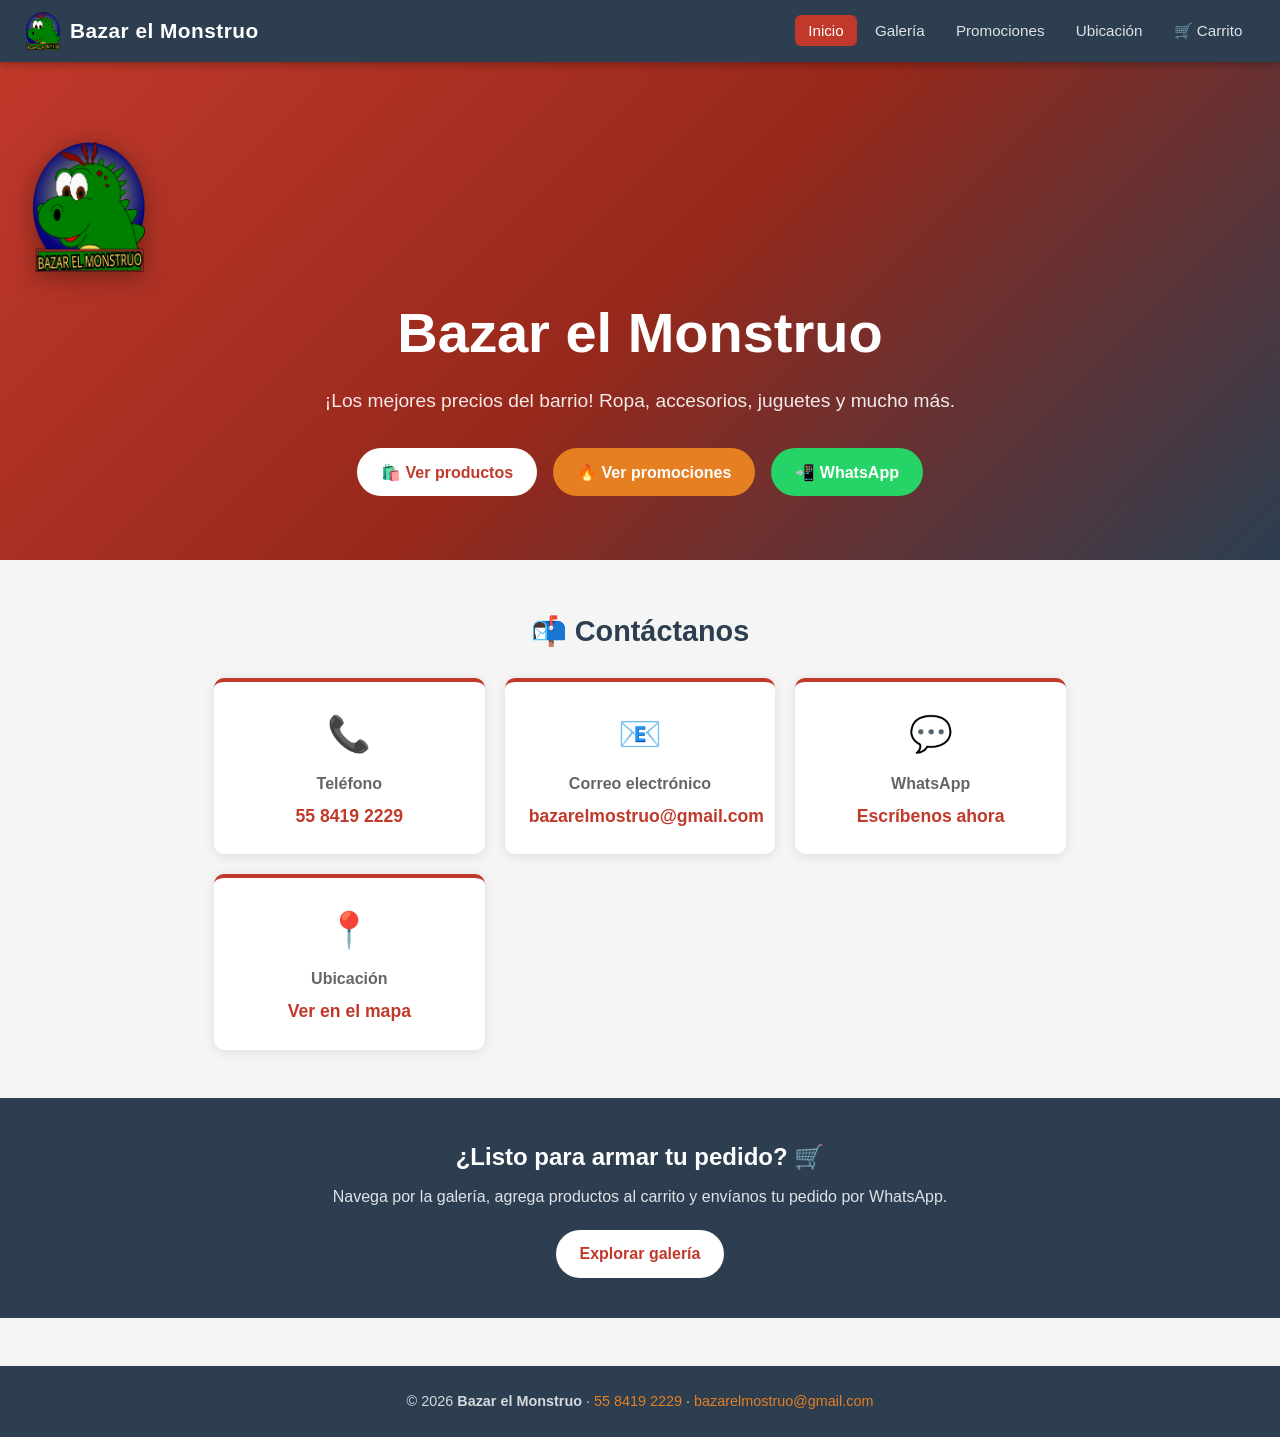
<file: index.html>
<!DOCTYPE html>
<html lang="es">
<head>
  <meta charset="UTF-8" />
  <meta name="viewport" content="width=device-width, initial-scale=1.0" />
  <title>Bazar el Monstruo</title>
  <link rel="stylesheet" href="css/styles.css" />
</head>
<body>

  <!-- ===== Navbar ===== -->
  <nav class="navbar">
    <a href="index.html" class="navbar-brand">
      <img src="assets/img/logobazar.png" class="monster-icon" alt="Logo Bazar el Monstruo" /> Bazar el Monstruo
    </a>
    <button class="navbar-toggle" aria-label="Menú">☰</button>
    <ul class="navbar-nav">
      <li><a href="index.html"         class="nav-link">Inicio</a></li>
      <li><a href="galeria.html"      class="nav-link">Galería</a></li>
      <li><a href="promociones.html"  class="nav-link">Promociones</a></li>
      <li><a href="ubicacion.html"    class="nav-link">Ubicación</a></li>
      <li class="nav-cart">
        <a href="carrito.html" class="nav-link">🛒 Carrito</a>
        <span class="cart-badge">0</span>
      </li>
    </ul>
  </nav>

  <!-- ===== Hero ===== -->
  <section class="hero">
    <img src="assets/img/logobazar.png" class="hero-icon" alt="Bazar el Monstruo" />
    <h1>Bazar el Monstruo</h1>
    <p class="tagline">¡Los mejores precios del barrio! Ropa, accesorios, juguetes y mucho más.</p>
    <div class="hero-btns">
      <a href="galeria.html"     class="btn btn-primary">🛍️ Ver productos</a>
      <a href="promociones.html" class="btn btn-secondary">🔥 Ver promociones</a>
      <a href="https://wa.me/525584192229" target="_blank" class="btn btn-whatsapp">📲 WhatsApp</a>
    </div>
  </section>

  <!-- ===== Contacto ===== -->
  <section class="contact-section">
    <h2>📬 Contáctanos</h2>
    <div class="contact-cards">
      <div class="contact-card">
        <div class="icon">📞</div>
        <h3>Teléfono</h3>
        <p><a href="tel:5584192229">55 8419 2229</a></p>
      </div>
      <div class="contact-card">
        <div class="icon">📧</div>
        <h3>Correo electrónico</h3>
        <p><a href="mailto:bazarelmostruo@gmail.com">bazarelmostruo@gmail.com</a></p>
      </div>
      <div class="contact-card">
        <div class="icon">💬</div>
        <h3>WhatsApp</h3>
        <p><a href="https://wa.me/525584192229" target="_blank">Escríbenos ahora</a></p>
      </div>
      <div class="contact-card">
        <div class="icon">📍</div>
        <h3>Ubicación</h3>
        <p><a href="ubicacion.html">Ver en el mapa</a></p>
      </div>
    </div>
  </section>

  <!-- ===== CTA rápido ===== -->
  <section style="background:var(--secondary);padding:2.5rem 1.5rem;text-align:center;color:#fff">
    <h2 style="margin-bottom:.5rem">¿Listo para armar tu pedido? 🛒</h2>
    <p style="opacity:.85;margin-bottom:1.25rem">Navega por la galería, agrega productos al carrito y envíanos tu pedido por WhatsApp.</p>
    <a href="galeria.html" class="btn btn-primary">Explorar galería</a>
  </section>

  <!-- ===== Footer ===== -->
  <footer class="footer">
    <p>© 2026 <strong>Bazar el Monstruo</strong> ·
       <a href="tel:5584192229">55 8419 2229</a> ·
       <a href="mailto:bazarelmostruo@gmail.com">bazarelmostruo@gmail.com</a>
    </p>
  </footer>

  <div id="toast"></div>
  <script src="js/main.js"></script>
</body>
</html>
</file>
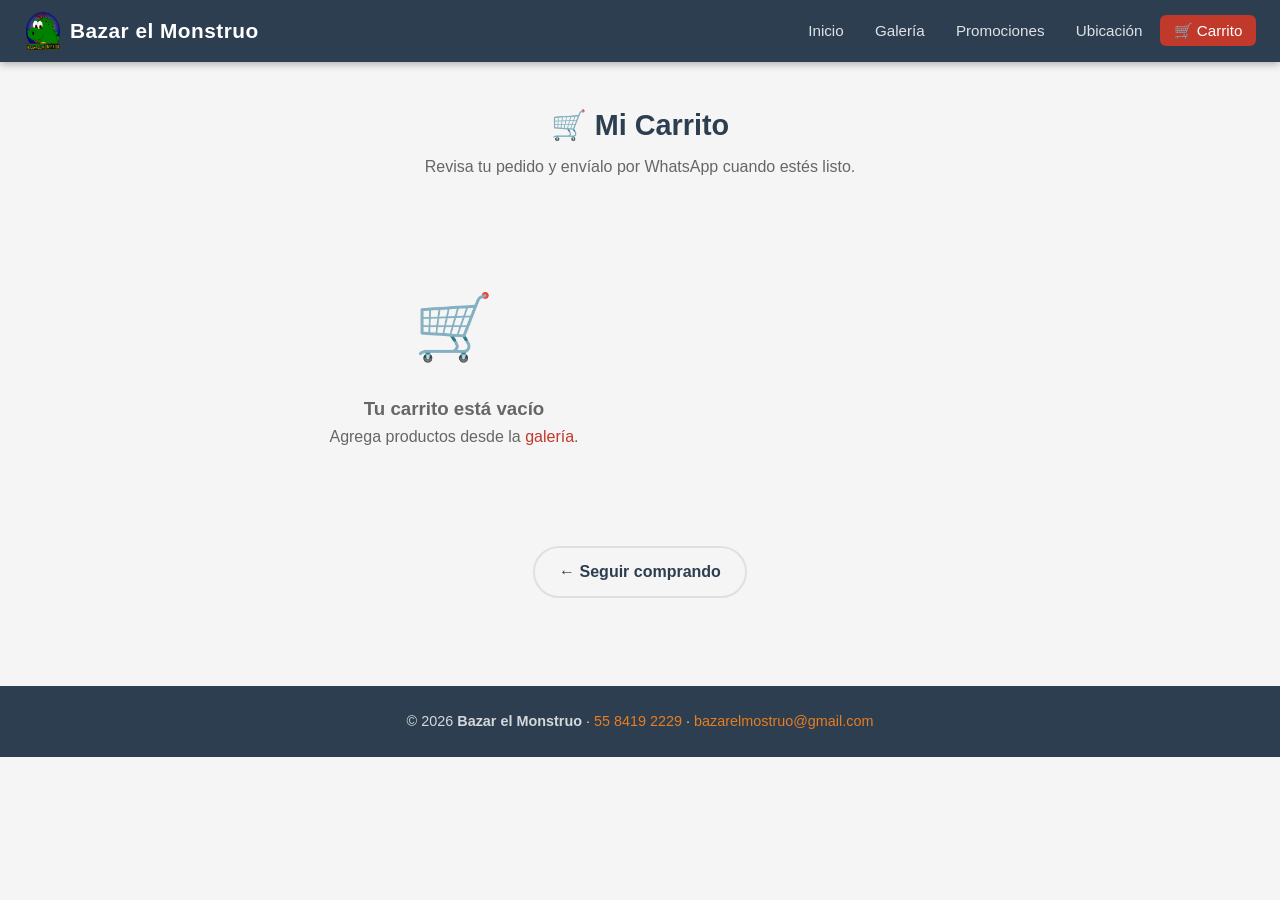
<file: carrito.html>
<!DOCTYPE html>
<html lang="es">
<head>
  <meta charset="UTF-8" />
  <meta name="viewport" content="width=device-width, initial-scale=1.0" />
  <title>Carrito – Bazar el Monstruo</title>
  <link rel="stylesheet" href="css/styles.css" />
</head>
<body>

  <!-- ===== Navbar ===== -->
  <nav class="navbar">
    <a href="index.html" class="navbar-brand">
      <img src="assets/img/logobazar.png" class="monster-icon" alt="Logo Bazar el Monstruo" /> Bazar el Monstruo
    </a>
    <button class="navbar-toggle" aria-label="Menú">☰</button>
    <ul class="navbar-nav">
      <li><a href="index.html"        class="nav-link">Inicio</a></li>
      <li><a href="galeria.html"      class="nav-link">Galería</a></li>
      <li><a href="promociones.html"  class="nav-link">Promociones</a></li>
      <li><a href="ubicacion.html"    class="nav-link">Ubicación</a></li>
      <li class="nav-cart">
        <a href="carrito.html" class="nav-link">🛒 Carrito</a>
        <span class="cart-badge">0</span>
      </li>
    </ul>
  </nav>

  <!-- ===== Contenido ===== -->
  <main class="page-container">
    <h1 class="section-title">🛒 Mi Carrito</h1>
    <p class="section-subtitle">Revisa tu pedido y envíalo por WhatsApp cuando estés listo.</p>

    <div class="cart-layout">
      <!-- Lista de items -->
      <div id="cart-content">
        <p style="text-align:center;color:#999">Cargando carrito…</p>
      </div>

      <!-- Resumen -->
      <div id="cart-summary"></div>
    </div>

    <!-- Enlace de vuelta a galería -->
    <div style="text-align:center;margin-top:2rem">
      <a href="galeria.html" class="btn btn-outline" style="background:var(--bg);color:var(--secondary);border-color:var(--border)">
        ← Seguir comprando
      </a>
    </div>
  </main>

  <!-- ===== Footer ===== -->
  <footer class="footer">
    <p>© 2026 <strong>Bazar el Monstruo</strong> ·
       <a href="tel:5584192229">55 8419 2229</a> ·
       <a href="mailto:bazarelmostruo@gmail.com">bazarelmostruo@gmail.com</a>
    </p>
  </footer>

  <div id="toast"></div>
  <script src="js/main.js"></script>
  <script src="js/carrito.js"></script>
</body>
</html>
</file>
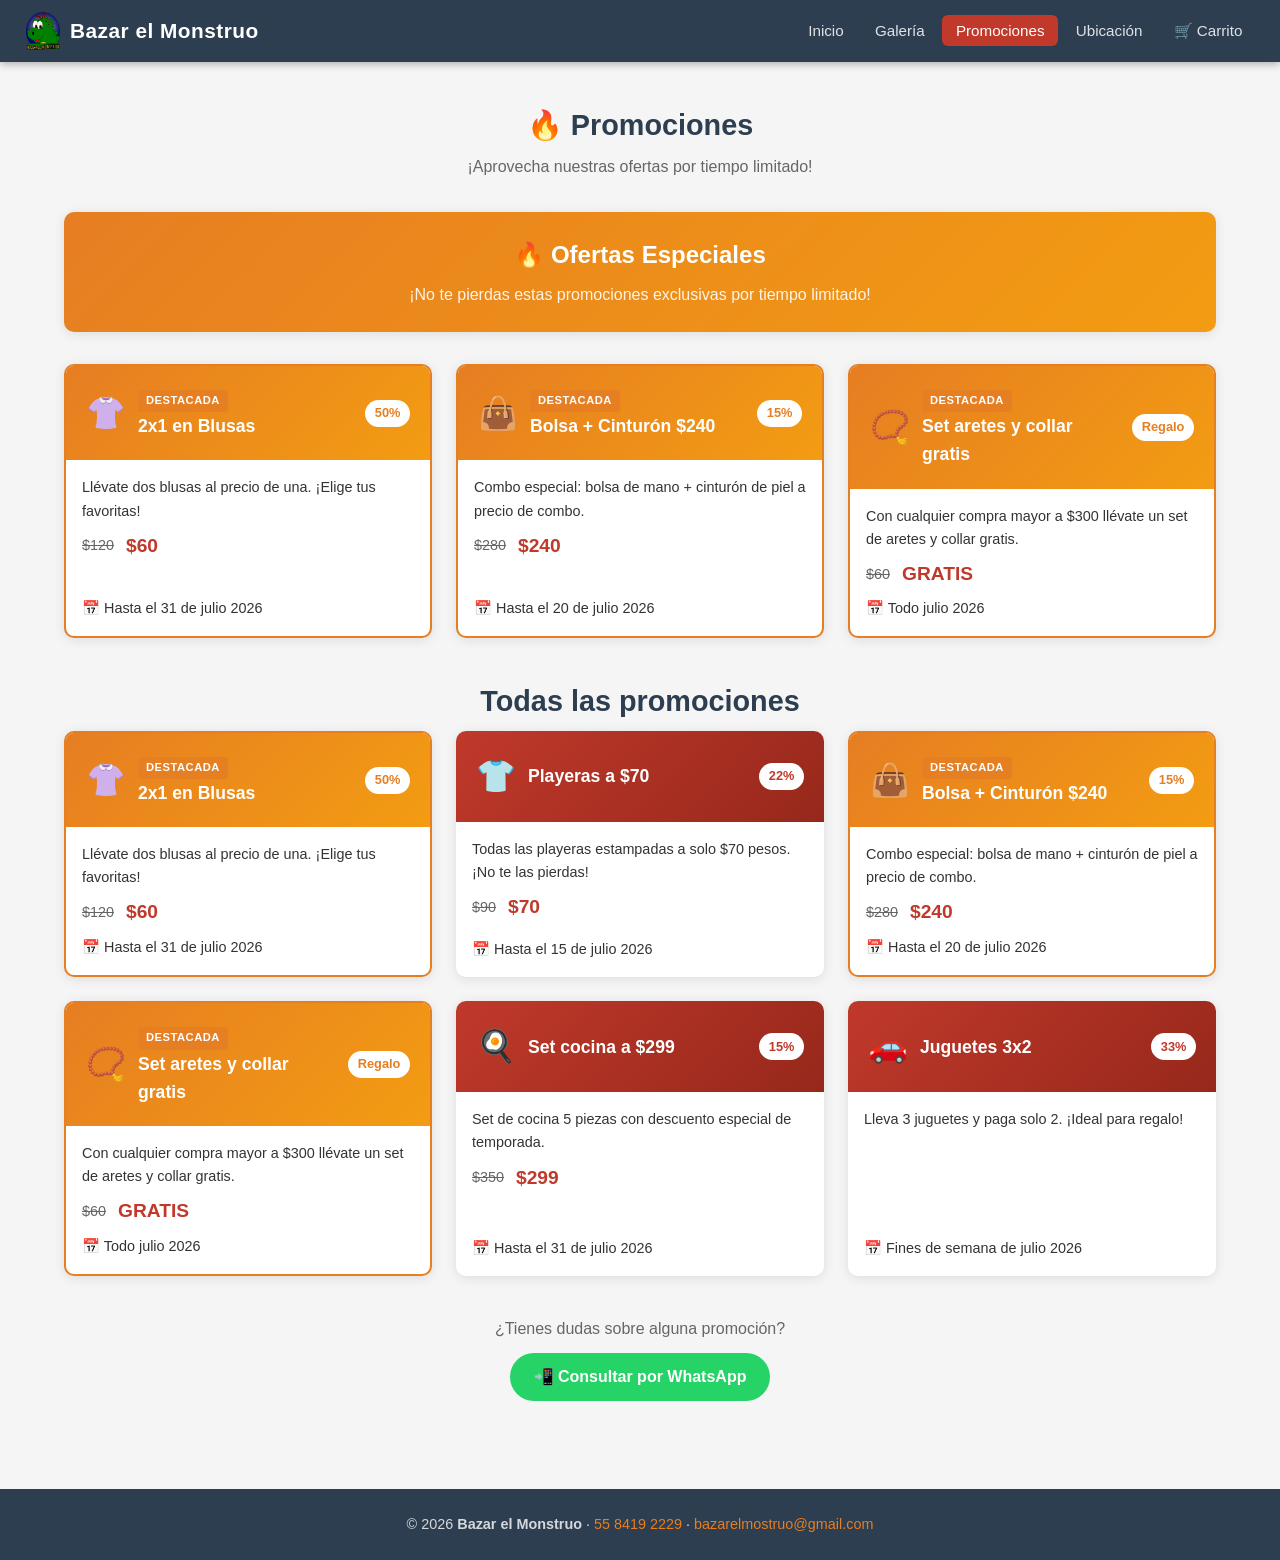
<file: promociones.html>
<!DOCTYPE html>
<html lang="es">
<head>
  <meta charset="UTF-8" />
  <meta name="viewport" content="width=device-width, initial-scale=1.0" />
  <title>Promociones – Bazar el Monstruo</title>
  <link rel="stylesheet" href="css/styles.css" />
</head>
<body>

  <!-- ===== Navbar ===== -->
  <nav class="navbar">
    <a href="index.html" class="navbar-brand">
      <img src="assets/img/logobazar.png" class="monster-icon" alt="Logo Bazar el Monstruo" /> Bazar el Monstruo
    </a>
    <button class="navbar-toggle" aria-label="Menú">☰</button>
    <ul class="navbar-nav">
      <li><a href="index.html"        class="nav-link">Inicio</a></li>
      <li><a href="galeria.html"      class="nav-link">Galería</a></li>
      <li><a href="promociones.html"  class="nav-link">Promociones</a></li>
      <li><a href="ubicacion.html"    class="nav-link">Ubicación</a></li>
      <li class="nav-cart">
        <a href="carrito.html" class="nav-link">🛒 Carrito</a>
        <span class="cart-badge">0</span>
      </li>
    </ul>
  </nav>

  <!-- ===== Contenido ===== -->
  <main class="page-container">
    <h1 class="section-title">🔥 Promociones</h1>
    <p class="section-subtitle">¡Aprovecha nuestras ofertas por tiempo limitado!</p>

    <!-- Sección destacadas (se renderiza dinámicamente) -->
    <div id="promos-destacadas"></div>

    <!-- Todas las promos -->
    <div class="promos-grid" id="promos-grid">
      <p style="text-align:center;color:#999;grid-column:1/-1">Cargando promociones…</p>
    </div>

    <!-- CTA WhatsApp -->
    <div style="text-align:center;margin-top:2.5rem">
      <p style="margin-bottom:.75rem;color:var(--text-light)">¿Tienes dudas sobre alguna promoción?</p>
      <a href="https://wa.me/525584192229?text=Hola,%20quisiera%20información%20sobre%20sus%20promociones"
         target="_blank" class="btn btn-whatsapp">
        📲 Consultar por WhatsApp
      </a>
    </div>
  </main>

  <!-- ===== Footer ===== -->
  <footer class="footer">
    <p>© 2026 <strong>Bazar el Monstruo</strong> ·
       <a href="tel:5584192229">55 8419 2229</a> ·
       <a href="mailto:bazarelmostruo@gmail.com">bazarelmostruo@gmail.com</a>
    </p>
  </footer>

  <div id="toast"></div>
  <script src="js/main.js"></script>
  <script src="js/promociones.js"></script>
</body>
</html>
</file>
<file: css/styles.css>
/* ===== Variables ===== */
:root {
  --primary:     #c0392b;
  --primary-dark:#96281b;
  --secondary:   #2c3e50;
  --accent:      #e67e22;
  --accent-light:#f39c12;
  --bg:          #f5f5f5;
  --white:       #ffffff;
  --text:        #333333;
  --text-light:  #666666;
  --border:      #e0e0e0;
  --shadow:      0 2px 12px rgba(0,0,0,.10);
  --radius:      10px;
  --transition:  .25s ease;
}

/* ===== Reset ===== */
*, *::before, *::after { box-sizing: border-box; margin: 0; padding: 0; }
html { scroll-behavior: smooth; }
body {
  font-family: 'Segoe UI', Tahoma, Geneva, Verdana, sans-serif;
  background: var(--bg);
  color: var(--text);
  line-height: 1.6;
}
a { text-decoration: none; color: inherit; }
img { max-width: 100%; display: block; }
ul { list-style: none; }

/* ===== Navbar ===== */
.navbar {
  position: sticky;
  top: 0;
  z-index: 1000;
  background: var(--secondary);
  padding: .75rem 1.5rem;
  display: flex;
  align-items: center;
  justify-content: space-between;
  box-shadow: 0 2px 8px rgba(0,0,0,.3);
}
.navbar-brand {
  display: flex;
  align-items: center;
  gap: .5rem;
  color: var(--white);
  font-size: 1.3rem;
  font-weight: 700;
  letter-spacing: .5px;
}
.navbar-brand .monster-icon {
  width: 38px;
  height: 38px;
  object-fit: contain;
  border-radius: 6px;
  flex-shrink: 0;
}
.navbar-nav {
  display: flex;
  gap: .25rem;
  align-items: center;
}
.nav-link {
  color: rgba(255,255,255,.85);
  padding: .45rem .85rem;
  border-radius: 6px;
  font-size: .95rem;
  transition: background var(--transition), color var(--transition);
}
.nav-link:hover, .nav-link.active {
  background: var(--primary);
  color: var(--white);
}
.nav-cart {
  position: relative;
}
.cart-badge {
  position: absolute;
  top: -6px;
  right: -6px;
  background: var(--accent);
  color: var(--white);
  font-size: .65rem;
  font-weight: 700;
  width: 18px;
  height: 18px;
  border-radius: 50%;
  display: flex;
  align-items: center;
  justify-content: center;
  display: none;
}
.cart-badge.visible { display: flex; }

/* Mobile hamburger */
.navbar-toggle {
  display: none;
  background: none;
  border: none;
  color: var(--white);
  font-size: 1.5rem;
  cursor: pointer;
}

/* ===== Hero (Home) ===== */
.hero {
  background: linear-gradient(135deg, var(--primary) 0%, var(--primary-dark) 50%, var(--secondary) 100%);
  color: var(--white);
  text-align: center;
  padding: 5rem 1.5rem 4rem;
}
.hero-icon {
  width: 130px;
  height: 130px;
  object-fit: contain;
  margin-bottom: 1rem;
  animation: bounce 2s infinite;
  filter: drop-shadow(0 4px 12px rgba(0,0,0,.35));
}
@keyframes bounce {
  0%,100% { transform: translateY(0); }
  50%      { transform: translateY(-12px); }
}
.hero h1 { font-size: clamp(2rem, 5vw, 3.5rem); font-weight: 900; margin-bottom: .5rem; }
.hero .tagline { font-size: 1.2rem; opacity: .9; margin-bottom: 2rem; }
.hero-btns { display: flex; gap: 1rem; justify-content: center; flex-wrap: wrap; }
.btn {
  display: inline-flex;
  align-items: center;
  gap: .4rem;
  padding: .7rem 1.5rem;
  border-radius: 30px;
  font-size: 1rem;
  font-weight: 600;
  cursor: pointer;
  border: none;
  transition: transform var(--transition), box-shadow var(--transition), background var(--transition);
}
.btn:hover { transform: translateY(-2px); box-shadow: 0 6px 18px rgba(0,0,0,.25); }
.btn-primary   { background: var(--white);   color: var(--primary);   }
.btn-secondary { background: var(--accent);  color: var(--white);     }
.btn-whatsapp  { background: #25D366;        color: var(--white);     }
.btn-danger    { background: var(--primary); color: var(--white);     }
.btn-outline   { background: transparent; color: var(--white); border: 2px solid var(--white); }
.btn-sm        { padding: .4rem .9rem; font-size: .875rem; border-radius: 20px; }

/* ===== Contact Cards (Home) ===== */
.contact-section {
  padding: 3rem 1.5rem;
  max-width: 900px;
  margin: 0 auto;
}
.contact-section h2 { text-align: center; font-size: 1.8rem; color: var(--secondary); margin-bottom: 1.5rem; }
.contact-cards { display: grid; grid-template-columns: repeat(auto-fit, minmax(220px, 1fr)); gap: 1.25rem; }
.contact-card {
  background: var(--white);
  border-radius: var(--radius);
  padding: 1.5rem;
  text-align: center;
  box-shadow: var(--shadow);
  border-top: 4px solid var(--primary);
  transition: transform var(--transition);
}
.contact-card:hover { transform: translateY(-4px); }
.contact-card .icon { font-size: 2.2rem; margin-bottom: .5rem; }
.contact-card h3 { font-size: 1rem; color: var(--text-light); margin-bottom: .35rem; }
.contact-card p  { font-size: 1.1rem; font-weight: 600; color: var(--secondary); }
.contact-card a  { color: var(--primary); }
.contact-card a:hover { text-decoration: underline; }

/* ===== Section heading ===== */
.section-title {
  text-align: center;
  font-size: 1.8rem;
  color: var(--secondary);
  margin-bottom: .4rem;
}
.section-subtitle {
  text-align: center;
  color: var(--text-light);
  margin-bottom: 2rem;
}
.page-container { max-width: 1200px; margin: 0 auto; padding: 2.5rem 1.5rem; }

/* ===== Filter bar ===== */
.filter-bar { display: flex; gap: .5rem; flex-wrap: wrap; justify-content: center; margin-bottom: 1.5rem; }
.filter-btn {
  padding: .4rem 1rem;
  border-radius: 20px;
  border: 2px solid var(--border);
  background: var(--white);
  color: var(--text);
  cursor: pointer;
  font-size: .9rem;
  transition: all var(--transition);
}
.filter-btn:hover, .filter-btn.active {
  background: var(--primary);
  color: var(--white);
  border-color: var(--primary);
}

/* ===== Product Grid ===== */
.products-grid {
  display: grid;
  grid-template-columns: repeat(auto-fill, minmax(220px, 1fr));
  gap: 1.5rem;
}
.product-card {
  background: var(--white);
  border-radius: var(--radius);
  box-shadow: var(--shadow);
  overflow: hidden;
  display: flex;
  flex-direction: column;
  transition: transform var(--transition), box-shadow var(--transition);
}
.product-card:hover { transform: translateY(-5px); box-shadow: 0 8px 24px rgba(0,0,0,.15); }
.product-img {
  background: linear-gradient(135deg, #ffecd2, #fcb69f);
  height: 160px;
  display: flex;
  align-items: center;
  justify-content: center;
  font-size: 4.5rem;
  overflow: hidden;
  position: relative;
}
.product-img img {
  width: 100%;
  height: 100%;
  object-fit: cover;
  display: block;
}
.product-emoji {
  display: flex;
  align-items: center;
  justify-content: center;
  width: 100%;
  height: 100%;
  font-size: 4.5rem;
}
.product-body { padding: 1rem; flex: 1; display: flex; flex-direction: column; }
.product-category {
  font-size: .75rem;
  text-transform: uppercase;
  letter-spacing: .5px;
  color: var(--accent);
  font-weight: 700;
  margin-bottom: .25rem;
}
.product-name { font-size: 1rem; font-weight: 700; color: var(--secondary); margin-bottom: .35rem; }
.product-desc { font-size: .875rem; color: var(--text-light); margin-bottom: auto; }
.product-footer {
  display: flex;
  align-items: center;
  justify-content: space-between;
  margin-top: 1rem;
  padding-top: .75rem;
  border-top: 1px solid var(--border);
}
.product-price { font-size: 1.2rem; font-weight: 800; color: var(--primary); }

/* ===== Promotions ===== */
.promo-destacada-banner {
  background: linear-gradient(135deg, var(--accent), var(--accent-light));
  color: var(--white);
  border-radius: var(--radius);
  padding: 1.5rem 2rem;
  margin-bottom: 2rem;
  text-align: center;
  box-shadow: var(--shadow);
}
.promo-destacada-banner h2 { font-size: 1.5rem; margin-bottom: .5rem; }
.promo-destacada-banner p  { opacity: .9; }
.promos-grid { display: grid; grid-template-columns: repeat(auto-fill, minmax(280px, 1fr)); gap: 1.5rem; }
.promo-card {
  background: var(--white);
  border-radius: var(--radius);
  box-shadow: var(--shadow);
  overflow: hidden;
  display: flex;
  flex-direction: column;
  transition: transform var(--transition);
}
.promo-card:hover { transform: translateY(-4px); }
.promo-card.destacada { border: 2px solid var(--accent); }
.promo-header {
  background: linear-gradient(135deg, var(--primary), var(--primary-dark));
  padding: 1.25rem;
  display: flex;
  align-items: center;
  gap: .75rem;
  color: var(--white);
}
.promo-card.destacada .promo-header {
  background: linear-gradient(135deg, var(--accent), var(--accent-light));
}
.promo-emoji { font-size: 2rem; }
.promo-header h3 { font-size: 1.1rem; font-weight: 700; }
.badge-descuento {
  margin-left: auto;
  background: var(--white);
  color: var(--primary);
  font-size: .8rem;
  font-weight: 800;
  padding: .2rem .6rem;
  border-radius: 20px;
}
.promo-card.destacada .badge-descuento { color: var(--accent); }
.promo-body { padding: 1rem; flex: 1; display: flex; flex-direction: column; gap: .5rem; }
.promo-body p { font-size: .9rem; color: var(--text); }
.promo-precios { display: flex; align-items: center; gap: .75rem; }
.precio-original { text-decoration: line-through; color: var(--text-light); font-size: .9rem; }
.precio-oferta   { font-size: 1.2rem; font-weight: 800; color: var(--primary); }
.promo-vigencia  { font-size: .8rem; color: var(--text-light); margin-top: auto; }
.badge-destacada {
  display: inline-block;
  background: var(--accent);
  color: var(--white);
  font-size: .7rem;
  font-weight: 700;
  padding: .15rem .5rem;
  border-radius: 4px;
  text-transform: uppercase;
  letter-spacing: .5px;
}

/* ===== Map ===== */
.map-container {
  border-radius: var(--radius);
  overflow: hidden;
  box-shadow: var(--shadow);
  margin-bottom: 1.5rem;
}
#map { height: 420px; width: 100%; }
.ubicacion-info {
  background: var(--white);
  border-radius: var(--radius);
  padding: 1.5rem;
  box-shadow: var(--shadow);
}
.ubicacion-info h3 { color: var(--secondary); margin-bottom: 1rem; }
.info-item { display: flex; align-items: center; gap: .75rem; padding: .5rem 0; border-bottom: 1px solid var(--border); }
.info-item:last-child { border-bottom: none; }
.info-item .icon { font-size: 1.3rem; }

/* ===== Cart ===== */
.cart-layout { display: grid; grid-template-columns: 1fr 340px; gap: 2rem; align-items: start; }
.cart-empty {
  text-align: center;
  padding: 4rem 1rem;
  color: var(--text-light);
}
.cart-empty .icon { font-size: 4rem; margin-bottom: 1rem; }
.cart-items-list { display: flex; flex-direction: column; gap: .75rem; }
.cart-item {
  background: var(--white);
  border-radius: var(--radius);
  padding: 1rem;
  display: flex;
  align-items: center;
  gap: 1rem;
  box-shadow: var(--shadow);
}
.cart-item-emoji { font-size: 2.5rem; width: 52px; text-align: center; }
.cart-item-info  { flex: 1; }
.cart-item-info h4  { font-size: 1rem; color: var(--secondary); }
.cart-item-info .cat { font-size: .8rem; color: var(--text-light); }
.cart-item-controls { display: flex; align-items: center; gap: .5rem; }
.qty-btn {
  width: 28px; height: 28px;
  border-radius: 50%;
  border: 2px solid var(--primary);
  background: none;
  color: var(--primary);
  font-size: 1rem;
  cursor: pointer;
  display: flex; align-items: center; justify-content: center;
  transition: all var(--transition);
}
.qty-btn:hover { background: var(--primary); color: var(--white); }
.qty-value { font-weight: 700; min-width: 20px; text-align: center; }
.item-price { font-weight: 700; color: var(--primary); font-size: 1rem; min-width: 60px; text-align: right; }
.btn-remove { background: none; border: none; font-size: 1.1rem; cursor: pointer; color: #ccc; transition: color var(--transition); }
.btn-remove:hover { color: var(--primary); }

.cart-summary {
  background: var(--white);
  border-radius: var(--radius);
  padding: 1.5rem;
  box-shadow: var(--shadow);
  position: sticky;
  top: 80px;
}
.cart-summary h3 { color: var(--secondary); margin-bottom: 1rem; font-size: 1.2rem; }
.summary-line { display: flex; justify-content: space-between; padding: .4rem 0; font-size: .95rem; }
.summary-total {
  display: flex;
  justify-content: space-between;
  padding: .75rem 0;
  border-top: 2px solid var(--border);
  margin-top: .5rem;
  font-size: 1.2rem;
  font-weight: 800;
  color: var(--secondary);
}
.cart-summary .btn { width: 100%; justify-content: center; margin-top: .75rem; }

/* ===== Footer ===== */
.footer {
  background: var(--secondary);
  color: rgba(255,255,255,.8);
  text-align: center;
  padding: 1.5rem;
  margin-top: 3rem;
  font-size: .9rem;
}
.footer a { color: var(--accent); }

/* ===== Toast ===== */
#toast {
  position: fixed;
  bottom: 1.5rem;
  right: 1.5rem;
  background: var(--secondary);
  color: var(--white);
  padding: .75rem 1.25rem;
  border-radius: var(--radius);
  box-shadow: 0 4px 16px rgba(0,0,0,.3);
  font-size: .9rem;
  z-index: 9999;
  opacity: 0;
  transform: translateY(20px);
  transition: opacity .3s, transform .3s;
  pointer-events: none;
}
#toast.show { opacity: 1; transform: translateY(0); }

/* ===== Responsive ===== */
@media (max-width: 768px) {
  .navbar-toggle { display: block; }
  .navbar-nav {
    display: none;
    position: absolute;
    top: 100%;
    left: 0; right: 0;
    background: var(--secondary);
    flex-direction: column;
    padding: 1rem;
    gap: .25rem;
    box-shadow: 0 4px 12px rgba(0,0,0,.2);
  }
  .navbar-nav.open { display: flex; }
  .nav-link { display: block; width: 100%; }
  .navbar { position: relative; }

  .cart-layout { grid-template-columns: 1fr; }
  .cart-summary { position: static; }

  .hero { padding: 3rem 1rem 2.5rem; }
}
</file>
